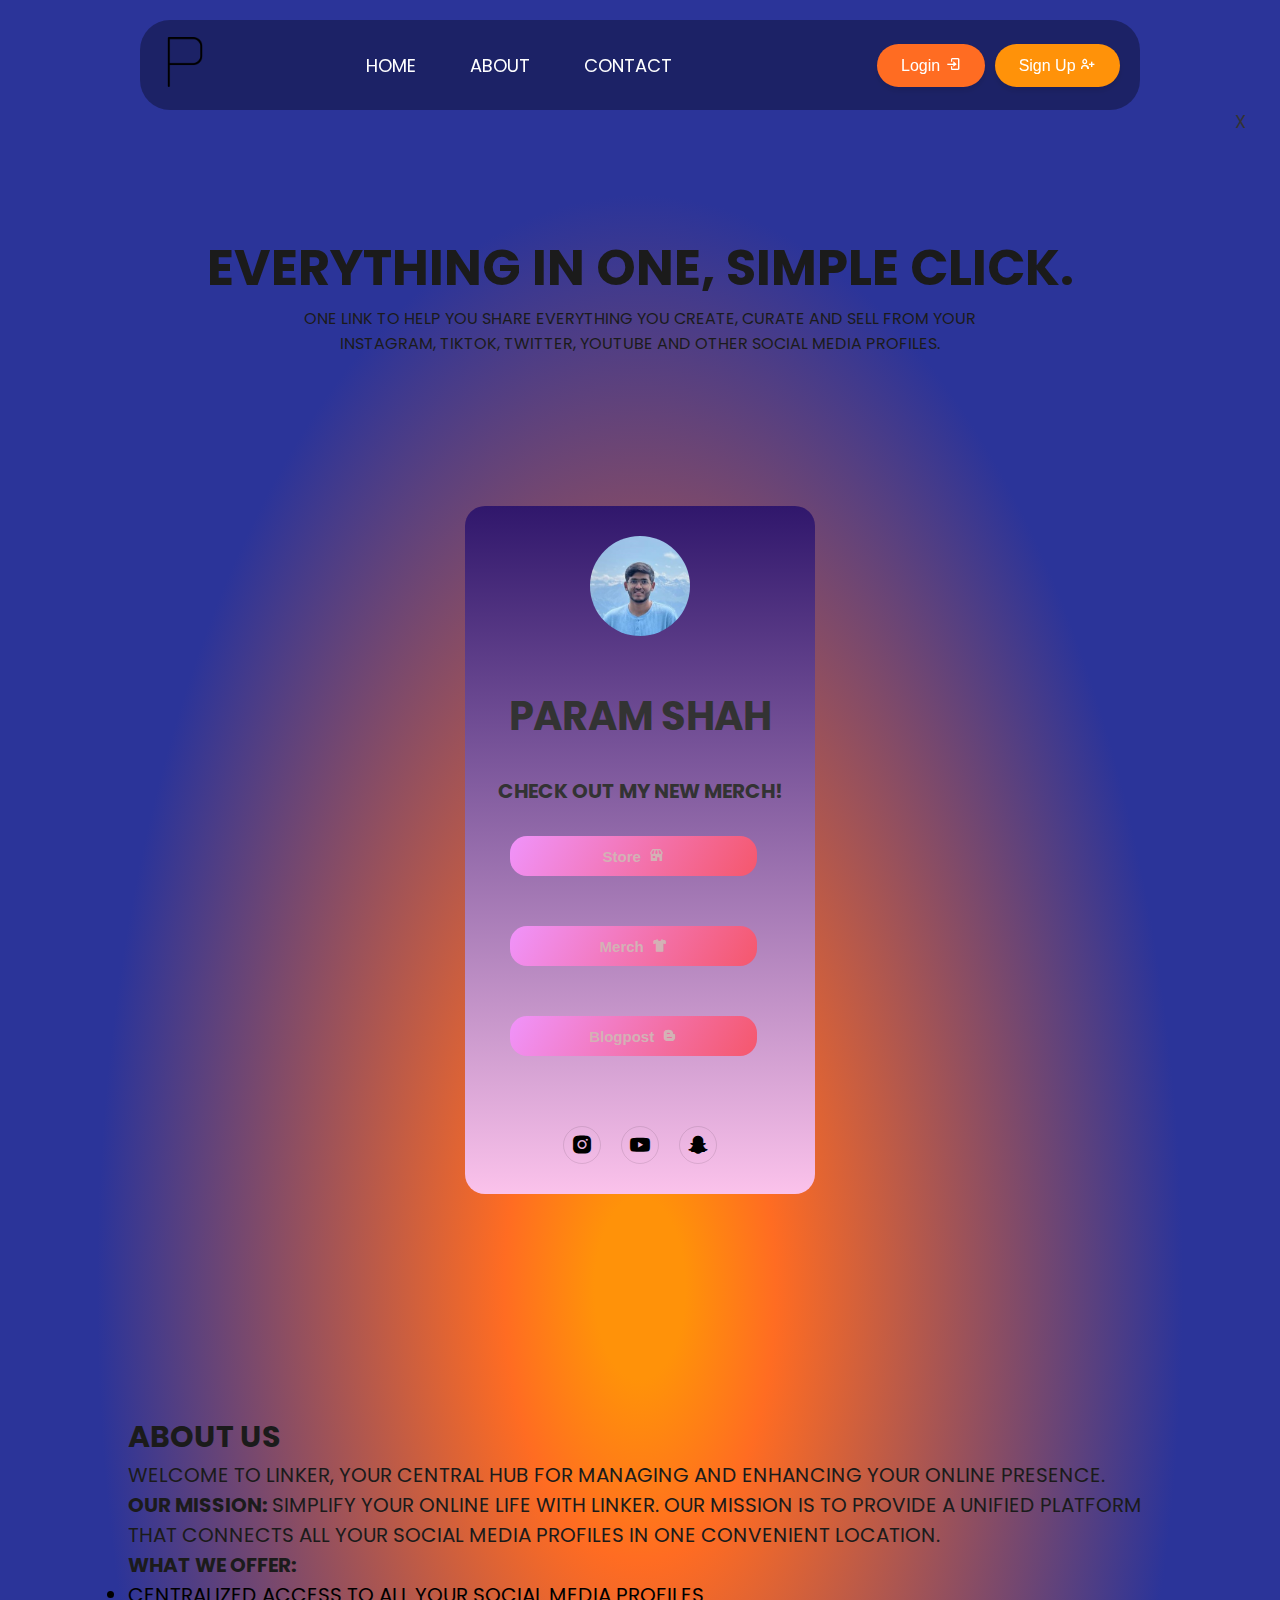
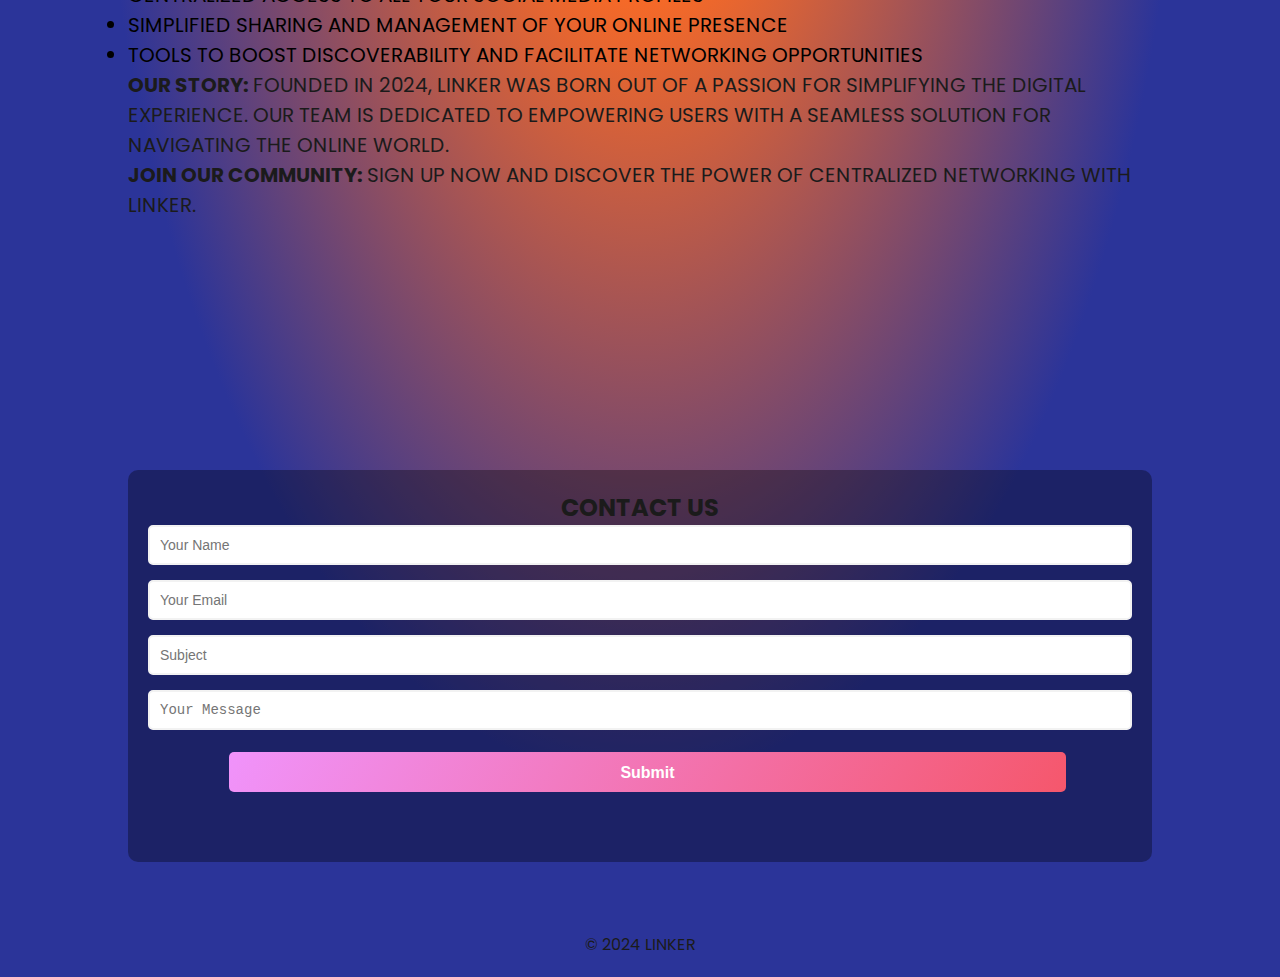
<file: index.html>
<!DOCTYPE html>
<html lang="en">
<head>
    <meta charset="UTF-8">
    <meta name="viewport" content="width=device-width, initial-scale=1.0">
    <title>Linker</title>
    <link rel="stylesheet" href="css/styles.css">
    <link href='https://unpkg.com/boxicons@2.1.4/css/boxicons.min.css' rel='stylesheet'>
    <link rel="icon" type="image" href="assets/letter-p.png" />
</head>
<body>
    <div class="floating-box">
        <div class="logo">
            <img src="assets/letter-p.png" alt="PPP">
        </div>
        <div class="nav-links">
            <a href="#home">Home</a>
            <a href="#about">About</a>
            <a href="#contactsec">Contact</a>
        </div>
        <div class="auth-buttons">
            <button class="btn btn-primary" onclick="goToLoginPage()">Login <i class='bx bx-log-in'></i></button>
            <button class="btn btn-secondary" onclick="goToSignUpPage()">Sign Up <i class='bx bx-user-plus' ></i></button>
        </div>
    </div>

    <section id="home" class="section">
        <div class="container">
            <h1 style="font-size: 50px">Everything in one, simple click.</h1>
            <p>One link to help you share everything you create, curate and sell from your<br> Instagram, TikTok, Twitter, YouTube and other social media profiles.</p>
        </div>
    </section>
    <div class="containerx">
        <div class="user--info">
            <img src = "assets/pfp.jpg">
        </div>
        <h5>Param Shah</h5>
        <h6>Check Out My New Merch!</h6>
    
        <span>x</span>
    
        <form action="">
            <button class="c1">Store
            <i class='bx bxs-store' ></i>
            </button>
            <button class="c2">Merch
            <i class='bx bxs-t-shirt' ></i>
            </button>
            <button class="c3">Blogpost
            <i class='bx bxl-blogger' ></i>
            </button>
            <div class="float">
            <i class='bx bxl-instagram-alt bx-border-circle' ></i>
            <i class='bx bxl-youtube bx-border-circle' ></i>
            <i class='bx bxl-snapchat bx-border-circle' ></i>
            </div>
                </div>
            </div>
        </form>
    </div>

    <section id="about">
        <div class="container">
            <h2>About Us</h2>
            <p>
                Welcome to Linker, your central hub for managing and enhancing your online presence.
            </p>
            <p>
                <strong>Our Mission:</strong> Simplify your online life with Linker. Our mission is to provide a unified platform that connects all your social media profiles in one convenient location.
            </p>
            <p>
                <strong>What We Offer:</strong>
                <ul>
                    <li>Centralized access to all your social media profiles</li>
                    <li>Simplified sharing and management of your online presence</li>
                    <li>Tools to boost discoverability and facilitate networking opportunities</li>
                </ul>
            </p>
            <p>
                <strong>Our Story:</strong> Founded in 2024, Linker was born out of a passion for simplifying the digital experience. Our team is dedicated to empowering users with a seamless solution for navigating the online world.
            </p>
            <p>
                <strong>Join Our Community:</strong> Sign up now and discover the power of centralized networking with Linker.
            </p>
        </div>
    </section>

    <section id="contactsec" class="mainsection">
        <div class="container">
            <div id="contactForm">
                <h2>Contact Us</h2>
                <form id="myForm">
                    <input type="text" placeholder="Your Name" required />
                    <input type="email" placeholder="Your Email" required />
                    <input type="text" placeholder="Subject" required />
                    <textarea placeholder="Your Message" required></textarea>
                    <button type="submit" class="formBtn">Submit</button>
                </form>
            </div>
        </div>
    </section>
    

    <footer>
        <div class="container">
            <p>&copy; 2024 Linker</p>
        </div>
    </footer>

    <script>
        $(function() {
    $('#contact').click(function() {
      $('#contactForm').fadeToggle();
    })
    $(document).mouseup(function (e) {
      var container = $("#contactForm");
  
      if (!container.is(e.target)
          && container.has(e.target).length === 0)
      {
          container.fadeOut();
      }
    });
  });
  
document.addEventListener('DOMContentLoaded', () => {
    const dockButtons = document.querySelectorAll('.dock-btn');

    dockButtons.forEach(button => {
        button.addEventListener('click', () => {
            const targetId = button.getAttribute('data-target');
            const targetSection = document.getElementById(targetId);

            if (targetSection) {
                targetSection.scrollIntoView({ behavior: 'smooth' });
                dockButtons.forEach(btn => {
                    btn.classList.remove('active');
                });
                button.classList.add('active');
            }
        });
    });
    window.addEventListener('scroll', () => {
        const sections = document.querySelectorAll('.section');
        const scrollPosition = window.scrollY + window.innerHeight / 2;

        sections.forEach(section => {
            if (scrollPosition >= section.offsetTop && scrollPosition < section.offsetTop + section.offsetHeight) {
                const targetId = section.getAttribute('id');
                const activeButton = document.querySelector(`.dock-btn[data-target="${targetId}"]`);

                if (activeButton) {
                    dockButtons.forEach(btn => {
                        btn.classList.remove('active');
                    });
                    activeButton.classList.add('active');
                }
            }
        });
    });
});

function goToLoginPage() {
    try {
        window.location.href = "login.html";
    } catch (error) {
        console.error("An error occurred:", error);
    }
  }
  function goToSignUpPage() {
    try {
        window.location.href = "signup.html";
    } catch (error) {
        console.error("An error occurred:", error);
    }
  }
    </script>
</body>
</html>
</file>
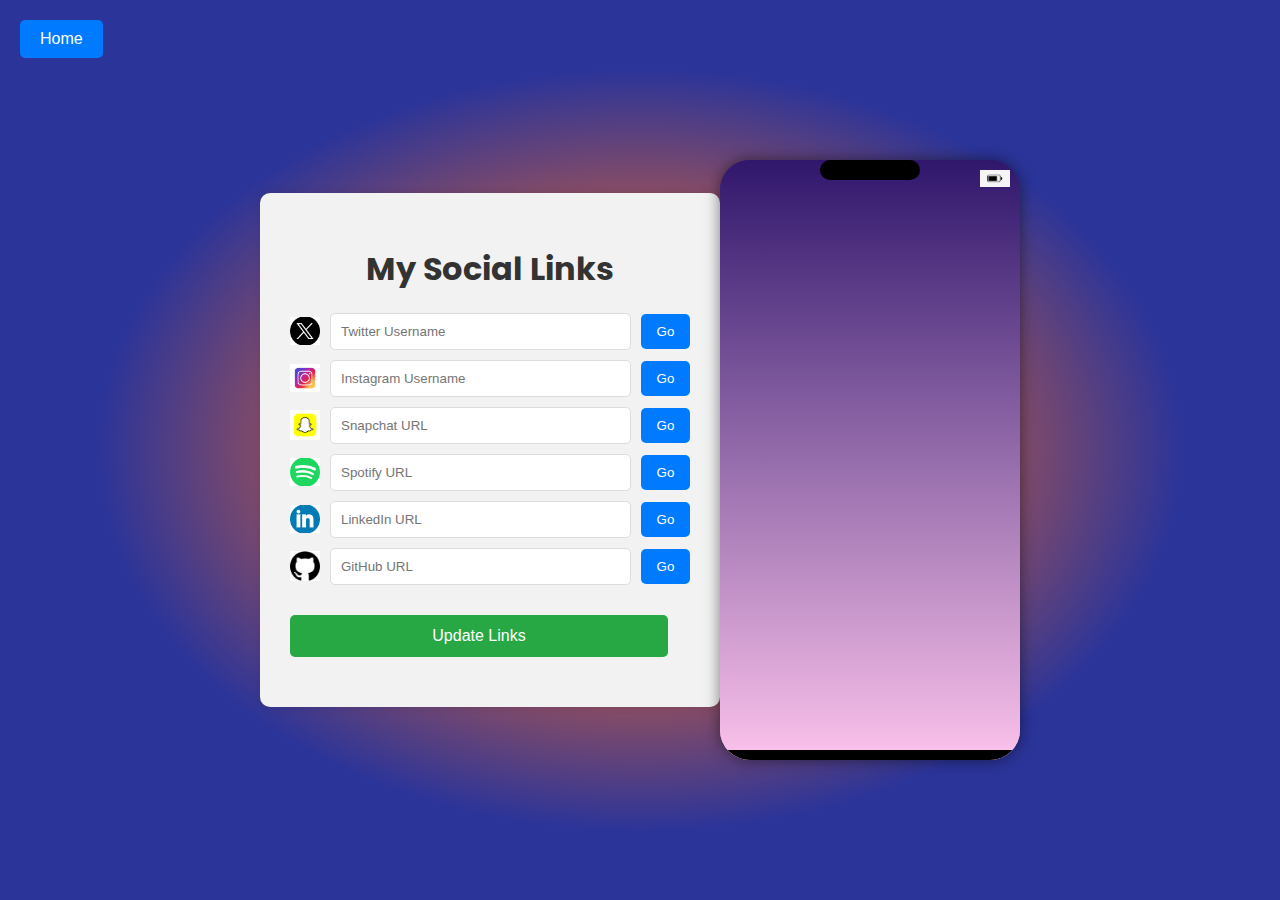
<file: core.html>
<!DOCTYPE html>
<html lang="en">
<head>
    <meta charset="UTF-8">
    <meta name="viewport" content="width=device-width, initial-scale=1.0">
    <title>My Social Links</title>
    <link rel="stylesheet" href="css/corestyles.css">
    <link rel="icon" type="image" href="assets/letter-p.png" />
</head>
<body>
    <button class="home-button" onclick="goToHomePage()">Home</button>
    <div class="container">
        <h1>My Social Links</h1>
        <form id="socialForm">
            <div class="input-group">
                <img src="assets/twitter.png" alt="Twitter Logo" class="social-logo">
                <input type="text" id="twitter" name="twitter" placeholder="Twitter Username">
                <input type="button" value="Go" onclick="openSocialLink('twitter')">
            </div>

            <div class="input-group">
                <img src="assets/insta.jpeg" alt="Instagram Logo" class="social-logo">
                <input type="text" id="instagram" name="instagram" placeholder="Instagram Username">
                <input type="button" value="Go" onclick="openSocialLink('instagram')">
            </div>

            <div class="input-group">
                <img src="assets/snap.png" alt="Snapchat Logo" class="social-logo">
                <input type="text" id="snapchat" name="snapchat" placeholder="Snapchat URL">
                <input type="button" value="Go" onclick="openSocialLink('snapchat')">
            </div>

            <div class="input-group">
                <img src="assets/spotify.png" alt="Spotify Logo" class="social-logo">
                <input type="text" id="spotify" name="spotify" placeholder="Spotify URL">
                <input type="button" value="Go" onclick="openSocialLink('spotify')">
            </div>

            <div class="input-group">
                <img src="assets/linkedin.png" alt="LinkedIn Logo" class="social-logo">
                <input type="text" id="linkedin" name="linkedin" placeholder="LinkedIn URL">
                <input type="button" value="Go" onclick="openSocialLink('linkedin')">
            </div>

            <div class="input-group">
                <img src="assets/git.png" alt="GitHub Logo" class="social-logo">
                <input type="text" id="github" name="github" placeholder="GitHub URL">
                <input type="button" value="Go" onclick="openSocialLink('github')">
            </div>

            <input type="button" value="Update Links" onclick="updateSocialLinks()" class="update-btn">
        </form>

        <ul id="socialLinks">
        </ul>
    </div>

    <div class="phone">
        <div class="screen" id="phoneScreen">
        </div>
        <img src="assets/battery.png" alt="Battery Charge Icon" class="battery-icon">
        <div class="bottom-bar"></div>
        <div class="notch"></div>
    </div>

    <script>
        let storedLinks = {};

        function openSocialLink(socialMedia) {
            const value = document.getElementById(socialMedia).value.trim();
            if (value !== "") {
                if (socialMedia === "twitter" || socialMedia === "instagram") {
                    window.open(`https://${socialMedia}.com/${value}`, "_blank");
                } else {
                    window.open(value, "_blank");
                }
            }
        }

        function updateSocialLinks() {
            const twitterUsername = document.getElementById("twitter").value.trim();
            const instagramUsername = document.getElementById("instagram").value.trim();
            const snapchatUrl = document.getElementById("snapchat").value.trim();
            const spotifyUrl = document.getElementById("spotify").value.trim();
            const linkedinUrl = document.getElementById("linkedin").value.trim();
            const githubUrl = document.getElementById("github").value.trim();

            storedLinks = {
                twitter: twitterUsername,
                instagram: instagramUsername,
                snapchat: snapchatUrl,
                spotify: spotifyUrl,
                linkedin: linkedinUrl,
                github: githubUrl
            };
            const phoneScreen = document.getElementById("phoneScreen");
            phoneScreen.innerHTML = "";

            Object.entries(storedLinks).forEach(([socialMedia, link]) => {
    if (link !== "") {
        const listItem = document.createElement("div");
        listItem.classList.add("social-link-item");
        
        if (socialMedia === "twitter" || socialMedia === "instagram") {
            listItem.innerHTML = `<a href="https://${socialMedia}.com/${link}" target="_blank">${socialMedia}</a>`;
        } else {
            listItem.innerHTML = `<a href="${link}" target="_blank">${socialMedia}</a>`;
        }
        phoneScreen.appendChild(listItem);
    }
});


            console.log(storedLinks);
        }
        
function goToHomePage() {
    try {
        window.location.href = "index.html";
    } catch (error) {
        console.error("An error occurred:", error);
    }
}
    </script>
</body>
</html>
</file>
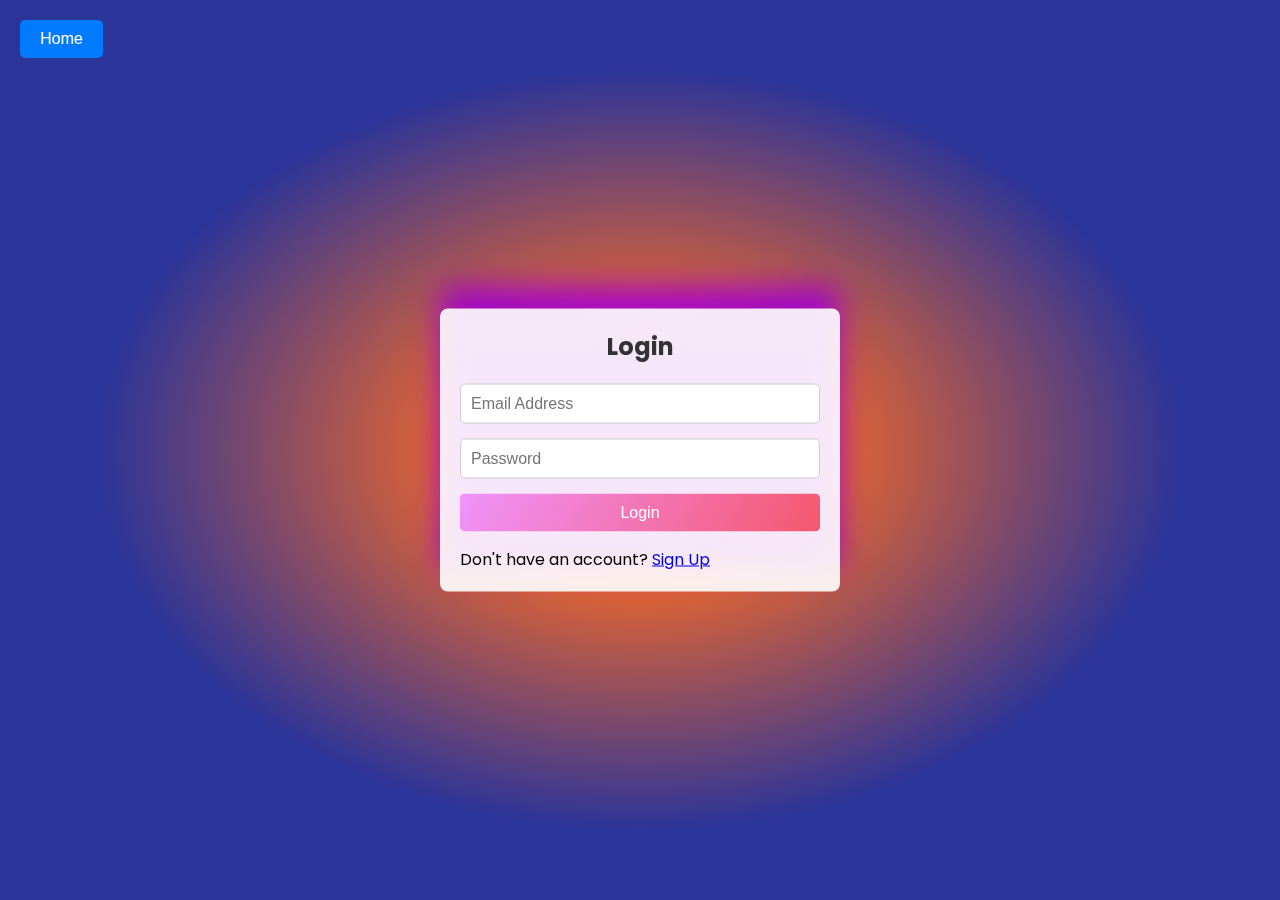
<file: login.html>
<!DOCTYPE html>
<html lang="en">
<head>
<meta charset="UTF-8">
<meta name="viewport" content="width=device-width, initial-scale=1.0">
<title>Login</title>
<link rel="stylesheet" href="css/lisostyles.css">
<link rel="icon" type="image" href="assets/letter-p.png" />
</head>
<body>
  <button class="home-button" onclick="goToHomePage() ">Home</button>
  <div class="background"></div>
  <div class="login-container">
    <h2>Login</h2>
    <form id="form">
      <input type="email" id="email" placeholder="Email Address" required>
      <input type="password" id="password" placeholder="Password" required>
      <button type="submit"  onclick="goToCorePage()">Login</button>
    </form>
    <p>Don't have an account? <a href="signup.html">Sign Up</a></p>
  </div>
  <div class="decoration"></div>
  <script>
    function goToHomePage() {
  try {
      window.location.href = "index.html";
  } catch (error) {
      console.error("An error occurred:", error);
  }
}

function goToCorePage() {
  try {
      window.location.href = "core.html";
  } catch (error) {
      console.error("An error occurred:", error);
  }
}

const form = document.getElementById('form');

form.addEventListener('submit', (event) => {
  
  event.preventDefault();
  alert('Logged In Successfully');
});
  </script>
</body>
</html>
</file>
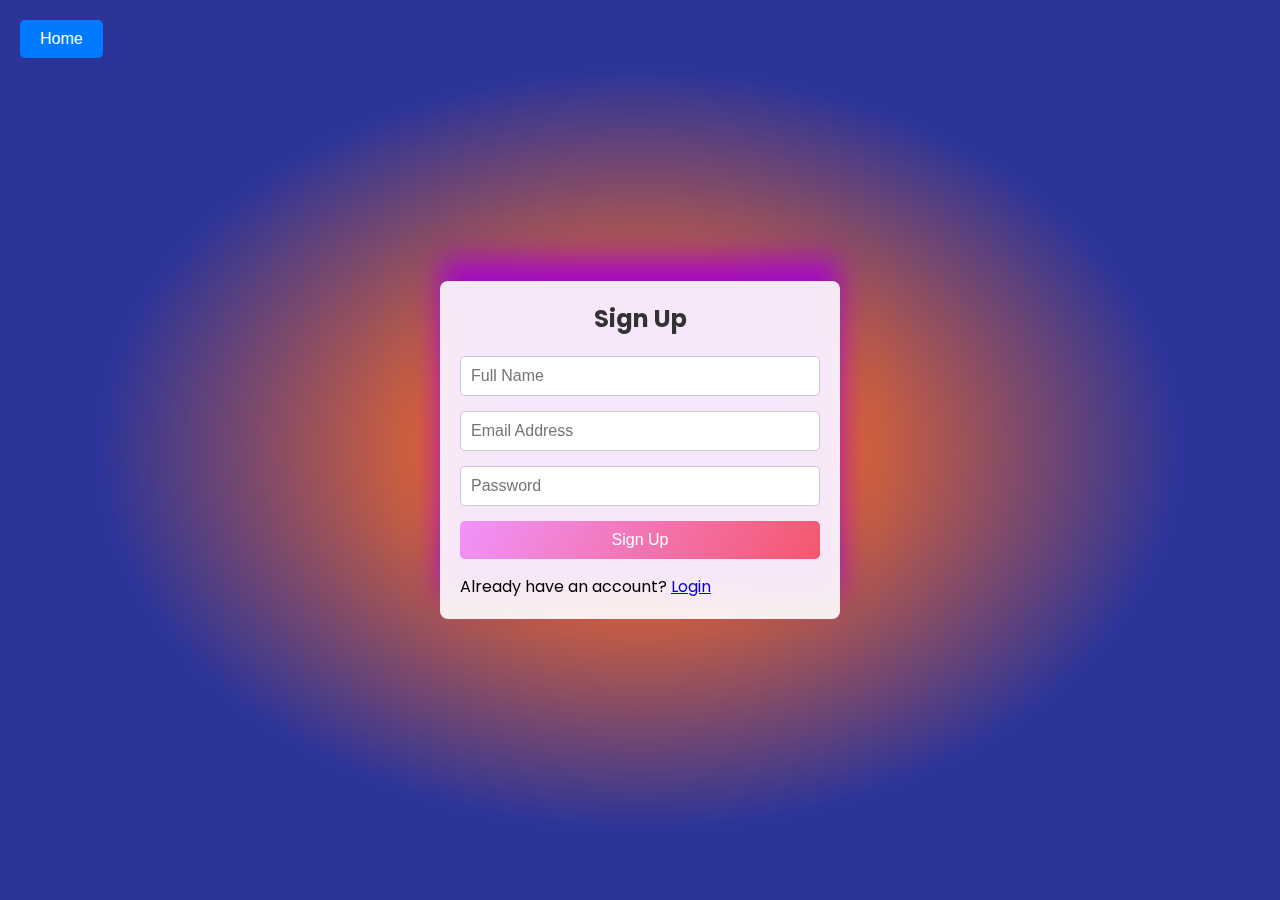
<file: signup.html>
<!DOCTYPE html>
<html lang="en">
<head>
<meta charset="UTF-8">
<meta name="viewport" content="width=device-width, initial-scale=1.0">
<title>Sign Up</title>
<link rel="stylesheet" href="css/lisostyles.css">
<link rel="icon" type="image" href="assets/letter-p.png" />
</head>
<body>
  <div class="background"></div>
  <button class="home-button" onclick="goToHomePage()">Home</button>
  <div class="signup-container">
    <h2>Sign Up</h2>
    <form id="form">
      <input type="text" id="fullname" placeholder="Full Name" required>
      <input type="email" id="email" placeholder="Email Address" required>
      <input type="password" id="password" placeholder="Password" required>
      <button type="submit" onclick="goToCorePage()">Sign Up</button>
    </form>
    <p>Already have an account? <a href="login.html">Login</a></p>
  </div>
  <div class="decoration"></div>
  <script>
    function goToHomePage() {
  try {
      window.location.href = "index.html";
  } catch (error) {
      console.error("An error occurred:", error);
  }
}

function goToCorePage() {
  try {
      window.location.href = "core.html";
  } catch (error) {
      console.error("An error occurred:", error);
  }
}

const form = document.getElementById('form');

form.addEventListener('submit', (event) => {
  
  event.preventDefault();
  alert('Logged In Successfully');
});
  </script>
</body>
</html>
</file>
<file: css/styles.css>
@import url('https://fonts.googleapis.com/css2?family=Poppins:ital,wght@0,100;0,200;0,300;0,400;0,500;0,600;0,700;0,800;0,900;1,100;1,200;1,300;1,400;1,500;1,600;1,700;1,800;1,900&display=swap');

body {
    font-family: "Poppins", sans-serif;
    margin: 0;
    padding: 0;
    scroll-behavior: smooth;
    position: relative;
    background-position: center;
    background-image: radial-gradient(#FF9209 5%, #FF6C22 15%, #2B3499 60%);
    text-transform: uppercase;
}


#about {
    right: 100%;
    padding-right: 30px;
    padding: 200px 0;
    margin-top: 20px;
    font-size: 20px;
}
#contactbox {
    right: 100%;
    padding-right: 30px;
    padding: 200px 0;
    margin-top: 20px;
    font-size: 20px;
}
.section {
    padding: 150px 0;
    text-align: center;
    margin-top: 80px;
}

h1, h2, p {
    color: #1b1b1b;
}

footer {
    text-align: center;
    padding: 20px 0;
}

.floating-box {
    position: fixed;
    top: 20px;
    left: 50%;
    transform: translateX(-50%);
    width: 90%;
    max-width: 1000px;
    height: 10vh;
    background-color:#00000055;
    color: #fff;
    padding: 20px;
    border-radius: 30px;
    display: flex;
    justify-content: space-between;
    align-items: center;
    z-index: 1000;

}

.logo img {
    height: 50px;
}

.nav-links a {
    color: #fff;
    text-decoration: none;
    font-size: 18px;
    margin-right: 50px;
    transition: color 0.3s ease;
}

.nav-links a:hover {
    color: #FF9209;
}

.auth-buttons {
    display: flex;
}

.btn {
    color: #fff;
    border: none;
    padding: 12px 24px;
    border-radius: 30px;
    cursor: pointer;
    font-size: 16px;
    transition: background-color 0.3s ease, color 0.3s ease;
    box-shadow: 0 4px 6px rgba(0, 0, 0, 0.1);
}

.btn-primary {
    background-color: #FF6C22;
}

.btn-secondary {
    background-color: #FF9209;
    margin-left: 10px;
}

.btn:hover {
    background-color: #FF9209;
}
#contactsec {
    text-align: center;
    padding: 50px 0;
}

.container {
    width: 80%;
    margin: 0 auto;
}

#contactForm {
    padding: 20px;
    background-color:#00000055;
    border-radius: 10px;
}

input[type="text"],
input[type="email"],
textarea {
    width: 100%;
    padding: 10px;
    margin-bottom: 15px;
    box-sizing: border-box;
    border: 2px solid #f2f2f2;
    border-radius: 5px;
    font-size: 14px;
}

textarea {
    height: 40px;
    resize: none;
}

.formBtn {
    background-color: #3324be;
    color: #ffffff;
    padding: 12px 20px;
    border: none;
    border-radius: 5px;
    font-size: 16px;
    cursor: pointer;
    transition: background-color 0.3s ease;
}

.formBtn:hover {
    background-color: #4e3cb7;
}

@media (max-width: 768px) {
    #contactForm {
        padding: 15px;
    }
}

* {
  margin: 0;
  padding: 0;
  box-sizing: border-box;
}

@keyframes rotateCard {
  0% { transform: rotateY(0deg); }
  50% { transform: rotateY(180deg); }
  100%{transform: rotateY(0deg);}
}

.containerx {
  background-image: linear-gradient(to top, #fbc2eb  0%, #30176c 100%);
  width: 350px;
  padding: 30px;
  border-radius: 20px;
  animation: rotateCard 6s infinite;
  margin: 0 auto;
}

.user--info {
  margin-bottom: 20px;
  display: flex;
  align-items: center;
  justify-content: center;
  gap: 1;
}

.user--info img {
  width: 100px;
  height: 100px;
  border-radius: 50%;
}

h6 {
  font-size: 20px;
  color: #333;
  margin-bottom: 30px;
  text-align: center;
}

span {
  position: absolute;
  right: 34px;
  top: 28px;
  font-size: 18px;
  color: #333;
}

h5 {
  padding: 30px 0px;
  font-size: 40px;
  color: #333;
  text-align: center; 
}

form button {
  position: relative;
  font-size: 15px;
  word-spacing: 4px;
  align-items: center;
  border: none;
  outline: none;
  text-align: center;
  width: 85%;
  height: 40px;
  background-image: linear-gradient(120deg, #f093fb 0%, #f5576c 100%);
  margin-bottom: 50px;
  color: #d3b1b5;
  border-radius: 17px;
  margin-left: 15px;
  font-weight: 600;
}

.float {
  display: flex;
  justify-content: center; 
  margin-top: 20px;
}

.float i {
  font-size: 24px;
  margin: 0 10px;
  cursor: pointer;
}

.c1 i, .c2 i, .c3 i {
  font-size: 15px;
}
</file>
<file: css/corestyles.css>
@import url('https://fonts.googleapis.com/css2?family=Poppins:ital,wght@0,100;0,200;0,300;0,400;0,500;0,600;0,700;0,800;0,900;1,100;1,200;1,300;1,400;1,500;1,600;1,700;1,800;1,900&display=swap');

body {
    font-family: "Poppins", sans-serif;
    background-image: radial-gradient(#FF9209 5%, #FF6C22 15%, #2B3499 60%);
    margin: 0;
    padding: 0;
    display: flex;
    justify-content: center;
    align-items: center;
    height: 100vh;
}

.container {
    background-color: #f2f2f2;
    padding: 30px;
    border-radius: 10px;
    box-shadow: 0 0 10px rgba(0, 0, 0, 0.1);
    width: 400px;
}

h1 {
    text-align: center;
    color: #333;
    margin-bottom: 20px;
}

form {
    margin-top: 20px;
}

label {
    display: block;
    margin-bottom: 5px;
    color: #555;
}

.input-group {
    display: flex;
    align-items: center;
    margin-bottom: 10px;
}

.input-group img {
    margin-right: 10px;
}

.input-group input[type="text"] {
    width: calc(100% - 90px);
    padding: 10px;
    border: 1px solid #ddd;
    border-radius: 5px;
    box-sizing: border-box;
}

.input-group input[type="button"] {
    width: 50px;
    padding: 10px;
    border: none;
    background-color: #007bff;
    color: #fff;
    border-radius: 5px;
    cursor: pointer;
    margin-left: 10px;
}

.input-group input[type="button"]:hover {
    background-color: #0056b3;
}

.update-btn {
    width: calc(100% - 22px);
    margin-top: 20px;
    background-color: #28a745;
    color: #fff;
    border: none;
    padding: 12px;
    border-radius: 5px;
    cursor: pointer;
    font-size: 16px;
    transition: background-color 0.3s ease;
    box-sizing: border-box;
}

.update-btn:hover {
    background-color: #218838;
}

ul {
    list-style: none;
    padding: 0;
    margin-top: 20px;
}

li {
    margin-bottom: 10px;
}

a {
    text-decoration: none;
    color: #000000;
    font-weight: bold;
}

a:hover {
    text-decoration: underline;
}

.phone {
    width: 300px;
    height: 600px;
    background-image: linear-gradient(to top, #fbc2eb  0%, #30176c 100%);
    border-radius: 30px;
    position: relative;
    margin-top: 20px;
    overflow: hidden;
    box-shadow: 0px 0px 15px rgba(0, 0, 0, 0.5);
    display: flex;
    flex-direction: column;
}
.battery-icon {
    position: absolute;
    top: 10px;
    right: 10px;
    width: 30px;
    height: auto;
    z-index: 2;
}


.notch {
    width: 100px;
    height: 20px;
    background-color: #000;
    position: absolute;
    top: 0;
    left: 50%;
    transform: translateX(-50%);
    border-top-left-radius: 10px;
    border-top-right-radius: 10px;
    border-bottom-left-radius: 10px;
    border-bottom-right-radius: 10px;
    z-index: 1;
}


.bottom-bar, .top-bar {
    width: 100%;
    height: 10px;
    background-color: #000;
    position: absolute;
    z-index: 1;
}

.bottom-bar {
    bottom: 0;
}

.screen {
    flex: 1;
    background-image: linear-gradient(to top, #fbc2eb  0%, #30176c 100%);
    padding: 20px;
    box-sizing: border-box;
    overflow-y: auto;
    position: relative;
}

.social-link-item {
    display: flex;
    align-items: center;
    margin-bottom: 10px;
}

.social-link-item a {
    color: #333;
    text-decoration: none;
    font-weight: bold;
}

.social-logo {
    width: 30px;
    height: auto;
    margin-right: 10px;
}

.home-button {
    position: absolute;
    top: 20px;
    left: 20px;
    padding: 10px 20px;
    background-color: #007bff;
    color: #fff;
    border: none;
    border-radius: 5px;
    cursor: pointer;
    font-size: 16px;
    transition: background-color 0.3s;
  }
  
  .home-button:hover {
    background-color: #0056b3;
  }
</file>
<file: css/lisostyles.css>
@import url('https://fonts.googleapis.com/css2?family=Poppins:ital,wght@0,100;0,200;0,300;0,400;0,500;0,600;0,700;0,800;0,900;1,100;1,200;1,300;1,400;1,500;1,600;1,700;1,800;1,900&display=swap');


* {
  box-sizing: border-box;
  margin: 0;
  padding: 0;
}

body {
  font-family: Poppins, sans-serif;
  overflow: hidden;
  background-image: radial-gradient(#FF9209 5%, #FF6C22 15%, #2B3499 60%);
}

.background {
  position: fixed;
  top: 0;
  left: 0;
  width: 100%;
  height: 100%;
  background-image: radial-gradient(#FF9209 5%, #FF6C22 15%, #2B3499 60%);
  z-index: -1;
}

.login-container, .signup-container {
  position: absolute;
  top: 50%;
  left: 50%;
  transform: translate(-50%, -50%);
  max-width: 400px;
  width: 90%;
  padding: 20px;
  background-color: rgba(255, 255, 255, 0.9);
  border-radius: 8px;
  filter: drop-shadow(0 -6mm 4mm rgb(160, 0, 210));
}

.login-container h2, .signup-container h2 {
  text-align: center;
  margin-bottom: 20px;
  color: #333;
}

#form input, #form button {
  width: 100%;
  padding: 10px;
  margin-bottom: 15px;
  border: 1px solid #ccc;
  border-radius: 5px;
  font-size: 16px;
}

#form button {
    background-image: linear-gradient(120deg, #f093fb 0%, #f5576c 100%);
  color: #fff;
  border: none;
  cursor: pointer;
  transition: background-color 0.3s;
}

#form button:hover {
  background-color: #7fd983;
}

@keyframes slideIn {
  from {
    opacity: 0;
    transform: translate(-50%, -60%);
  }
  to {
    opacity: 1;
    transform: translate(-50%, -50%);
  }
}

.home-button {
  position: absolute;
  top: 20px;
  left: 20px;
  padding: 10px 20px;
  background-color: #007bff;
  color: #fff;
  border: none;
  border-radius: 5px;
  cursor: pointer;
  font-size: 16px;
  transition: background-color 0.3s;
}

.home-button:hover {
  background-color: #0056b3;
}
</file>
